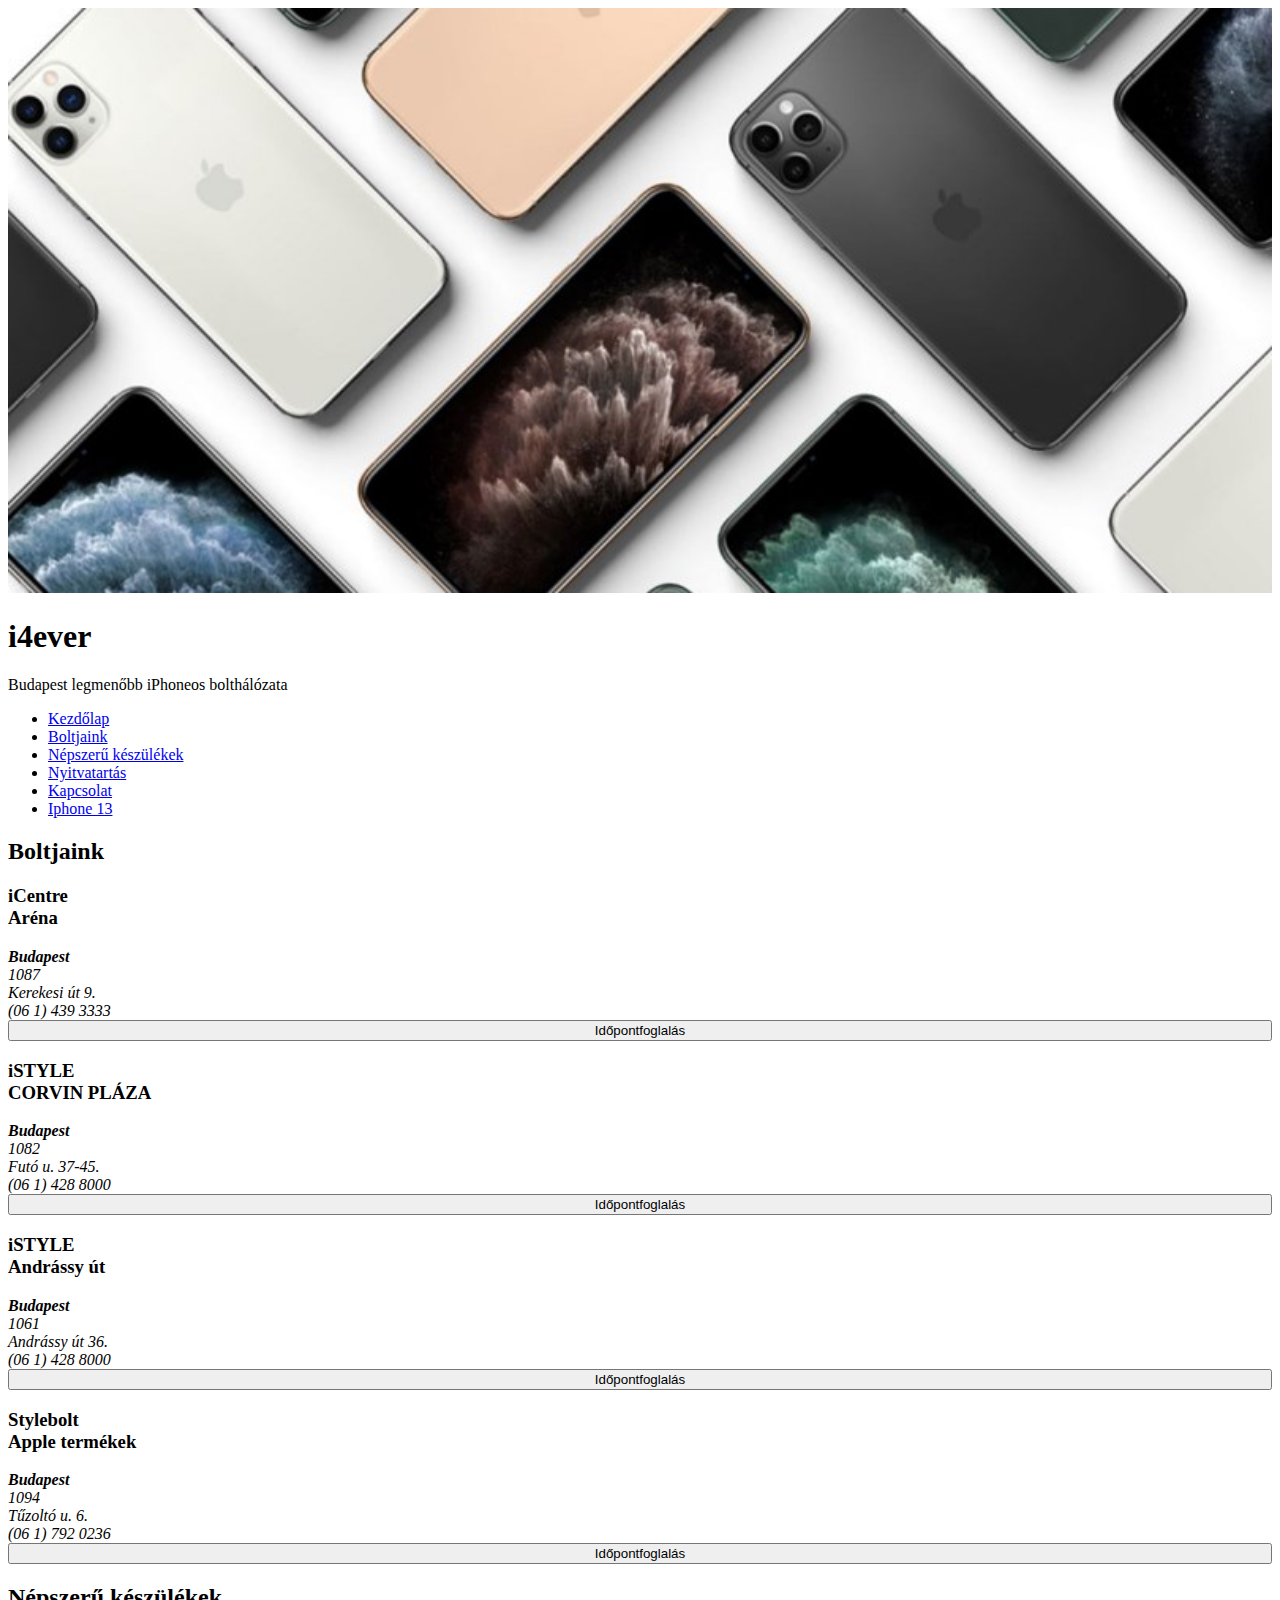
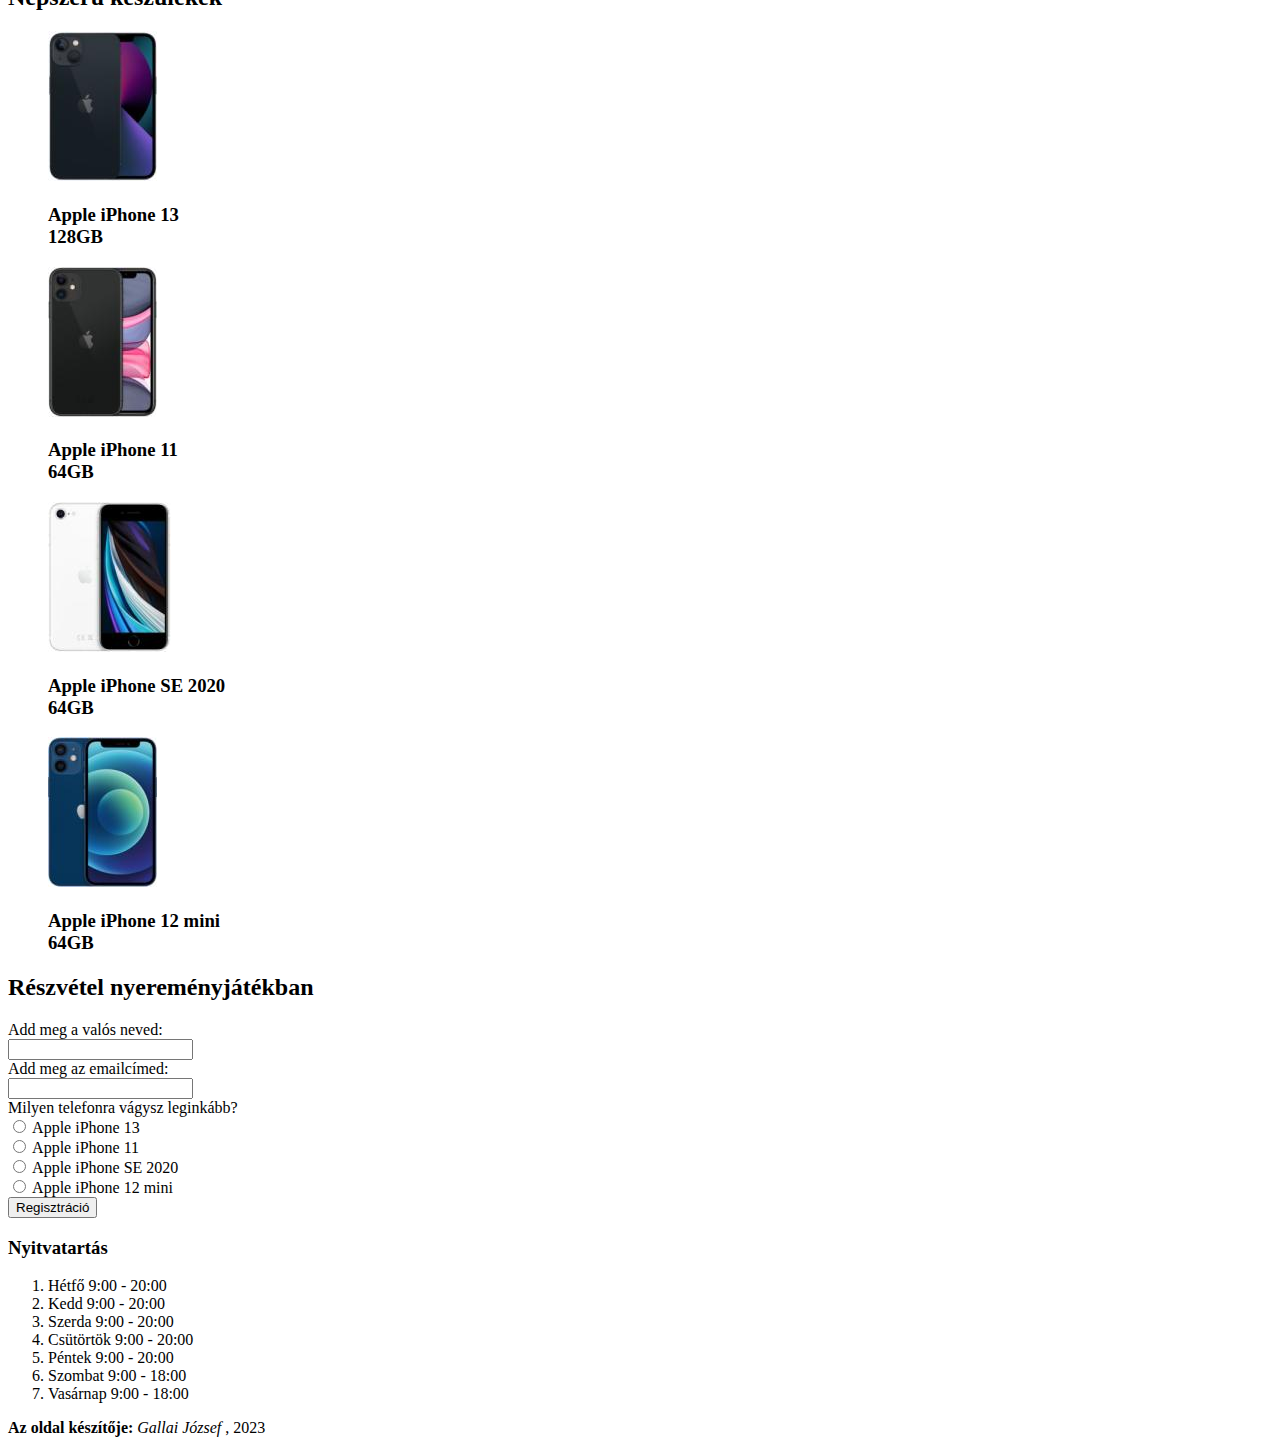
<file: AAV-WEB-Probavizsga-i4ever/forras/index.html>
<!DOCTYPE html>
<html lang="hu">
<head>
	<meta charset="UTF-8">
	<meta name="viewport" content="width=device-width, initial-scale=1.0">
	<title>i4ever | Kezdőlap</title>
	<link href="https://cdn.jsdelivr.net/npm/bootstrap@5.3.2/dist/css/bootstrap.min.css" rel="stylesheet" integrity="sha384-T3c6CoIi6uLrA9TneNEoa7RxnatzjcDSCmG1MXxSR1GAsXEV/Dwwykc2MPK8M2HN" crossorigin="anonymous">
<script src="https://cdn.jsdelivr.net/npm/bootstrap@5.3.2/dist/js/bootstrap.bundle.min.js" integrity="sha384-C6RzsynM9kWDrMNeT87bh95OGNyZPhcTNXj1NW7RuBCsyN/o0jlpcV8Qyq46cDfL" crossorigin="anonymous"></script>
<link rel="stylesheet" href="/AAV-WEB-Probavizsga-i4ever/forras/css/sajat.css">
</head>
<body>
	<header>
		<div class="container" id="kezdolap">
			<div class="row img-fluid"> 
				<img src="/AAV-WEB-Probavizsga-i4ever/forras/kepek/fejleckep.jpg" alt="Iphone" style="width: 100%;">
			</div>
		</div>
		<div class="container">
			<div class="row">
				<div class="col-sm-12">
					<h1 class="text-success">i4ever</h1>
					<p>Budapest legmenőbb iPhoneos bolthálózata</p>
				</div>
			</div>
		</div>
	</header>
	
	<nav class="navbar navbar-expland-lg ">
		<div class="container-fluid">
			<div class="row">
				<ul>
					<li class="nav-item">
						<a class="nav-link" href="index.html">Kezdőlap</a>
					</li>
					<li class="nav-item">
						<a class="nav-link" href="#bolt">Boltjaink</a>
					</li>			
					<li class="nav-item">
						<a class="nav-link" href="#telefonok">Népszerű készülékek</a>
					</li>
					<li class="nav-item">
						<a class="nav-link" href="#open">Nyitvatartás</a>
					</li>			
					<li class="nav-item">
						<a class="nav-link" href="#connect">Kapcsolat</a>
					</li>
					<li class="nav-item">
						<a class="nav-link" href="iphone_13.html">Iphone 13</a>
					</li>
				</ul>
			</div>
		</div>
	</nav>
	
	
	<section>
		<div class="container">
			<div class="row">
				<div class="col-sm-12">
					<h2 class="text-success my-3" id="bolt">Boltjaink</h2>
				</div>				
				<div class="col-sm-6 col-md-3">
					<h3 class="text-primary my-3">iCentre<br />Aréna</h3>
					<address>
						<strong>Budapest</strong><br />
						1087<br />
						Kerekesi út 9.<br />
						(06 1) 439 3333<br />
					</address>
					<button type="button" class="btn btn-outline-primary mb-3 teljes_szeles">Időpontfoglalás</button>
				</div>	
				<div class="col-sm-6 col-md-3">
					<h3 class="text-success my-3">iSTYLE<br />CORVIN PLÁZA</h3>
					<address>
						<strong>Budapest</strong><br />
						1082<br />
						Futó u. 37-45.<br />
						(06 1) 428 8000<br />
					</address>
					<button type="button" class="btn btn-outline-success mb-3 teljes_szeles">Időpontfoglalás</button>
				</div>		
				<div class="col-sm-6 col-md-3">
					<h3 class="text-warning my-3">iSTYLE<br />Andrássy út</h3>
					<address>
						<strong>Budapest</strong><br />
						1061<br />
						 Andrássy út 36.<br />
						(06 1) 428 8000<br />
					</address>
					<button type="button" class="btn btn-outline-warning mb-3 teljes_szeles">Időpontfoglalás</button>
				</div>
				<div class="col-sm-6 col-md-3">
					<h3 class="text-danger my-3">Stylebolt<br />Apple termékek</h3>
					<address>
						<strong>Budapest</strong><br />
						1094<br />
						Tűzoltó u. 6.<br />
						 (06 1) 792 0236<br />
					</address>
					<button type="button" class="btn btn-outline-danger mb-3 teljes_szeles">Időpontfoglalás</button>
				</div>	
			</div>
		</div>
	</section>
	
	<section>
		<div class="container">
			<div class="row">
				<div class="col-sm-12">
					<h2 class="text-success my-3" id="telefonok">Népszerű készülékek</h2>
				</div>			
				<div class="col-sm-3 mb-3">
					<figure>
						<img src="./kepek/001_apple-iphone-13-128gb.jpg" class="img-fluid my-3">
						<figcaption><h3 class="text-success text-center my-3">Apple iPhone 13<br />128GB</h3></figcaption>
					</figure>
				</div>
				<div class="col-sm-3 mb-3">
					<figure>
						<img src="./kepek/002_apple-iphone-11-64gb.jpg" class="img-fluid my-3">
						<figcaption><h3 class="text-success text-center my-3">Apple iPhone 11<br />64GB</h3></figcaption>
					</figure>
				</div>
				<div class="col-sm-3 mb-3">
					<figure>
						<img src="./kepek/003_apple-iphone-se-2020-64gb.jpg" class="img-fluid my-3">
						<figcaption><h3 class="text-success text-center my-3">Apple iPhone SE 2020<br />64GB</h3></figcaption>
					</figure>
				</div>
				<div class="col-sm-3 mb-3">
					<figure>
						<img src="./kepek/004_apple-iphone-12-mini-64gb.jpg" class="img-fluid my-3">
						<figcaption><h3 class="text-success text-center my-3">Apple iPhone 12 mini<br />64GB</h3></figcaption>
					</figure>
				</div>
			</div>
		</div>
	</section>
	
	<section>
		<div class="container">
			<div class="row">
				<div class="col-sm-6">
					<h2 class="text-success my-3">Részvétel nyereményjátékban</h2>
					<label for="emailcim" class="form-label">Add meg a valós neved:</label><br />
					<input type="email" id="emailcim" name="emailcim" class="form-control"><br />
					<label for="neved" class="form-label">Add meg az emailcímed:</label><br />
					<input type="email" id="neved" name="neved" class="form-control"><br />
					<label for="tipus">Milyen telefonra vágysz leginkább?</label><br />
					<label class="form-check-label">
						<input type="radio" name="hirlevel" value="apple_iphone_13" class="form-check-input">
						Apple iPhone 13
					</label><br />
					<label class="form-check-label">
						<input type="radio" name="hirlevel" value="apple_iphone_11" class="form-check-input">
						Apple iPhone 11
					</label><br />
					<label class="mb-3"class="form-check-label">
						<input  type="radio" name="hirlevel" value="apple_iphone_se_2020" class="form-check-input">
						Apple iPhone SE 2020
					</label><br />
					<label class="mb-3" class="form-check-label">
						<input  type="radio" name="hirlevel" value="apple_iphone_12_mini" class="form-check-input">
						Apple iPhone 12 mini
					</label><br />				
					<input class="mb-3 btn btn-outline-success" type="submit" class="mb-3" value="Regisztráció">
				</div>	
			</div>
		</div>
	</section>
	<section class="container">
		<div class="row">
			<div class="col-sm-6">
				<h3 class="text-success my-3" id="open">Nyitvatartás</h3>
				<ol class="list-group">
					<li class="list-group-item list-group-item-success">Hétfő 9:00 - 20:00</li>
					<li class="list-group-item list-group-item-success">Kedd 9:00 - 20:00</li>
					<li class="list-group-item list-group-item-success">Szerda 9:00 - 20:00</li>
					<li class="list-group-item list-group-item-success">Csütörtök 9:00 - 20:00</li>
					<li class="list-group-item list-group-item-success">Péntek 9:00 - 20:00</li>
					<li class="list-group-item list-group-item-warning">Szombat 9:00 - 18:00</li>
					<li class="list-group-item list-group-item-danger">Vasárnap 9:00 - 18:00</li>
				</ol>				
			</div>
		</div>
	</section>
	
	<footer>
		<div class="container">
			<div class="row">
				<div class="col-sm-12" id="connect">
					<p><b>Az oldal készítője:</b><i> Gallai József</i> , 2023</p>
				</div>
			</div>
		</div>
	</footer>
</body>
</html>
</file>
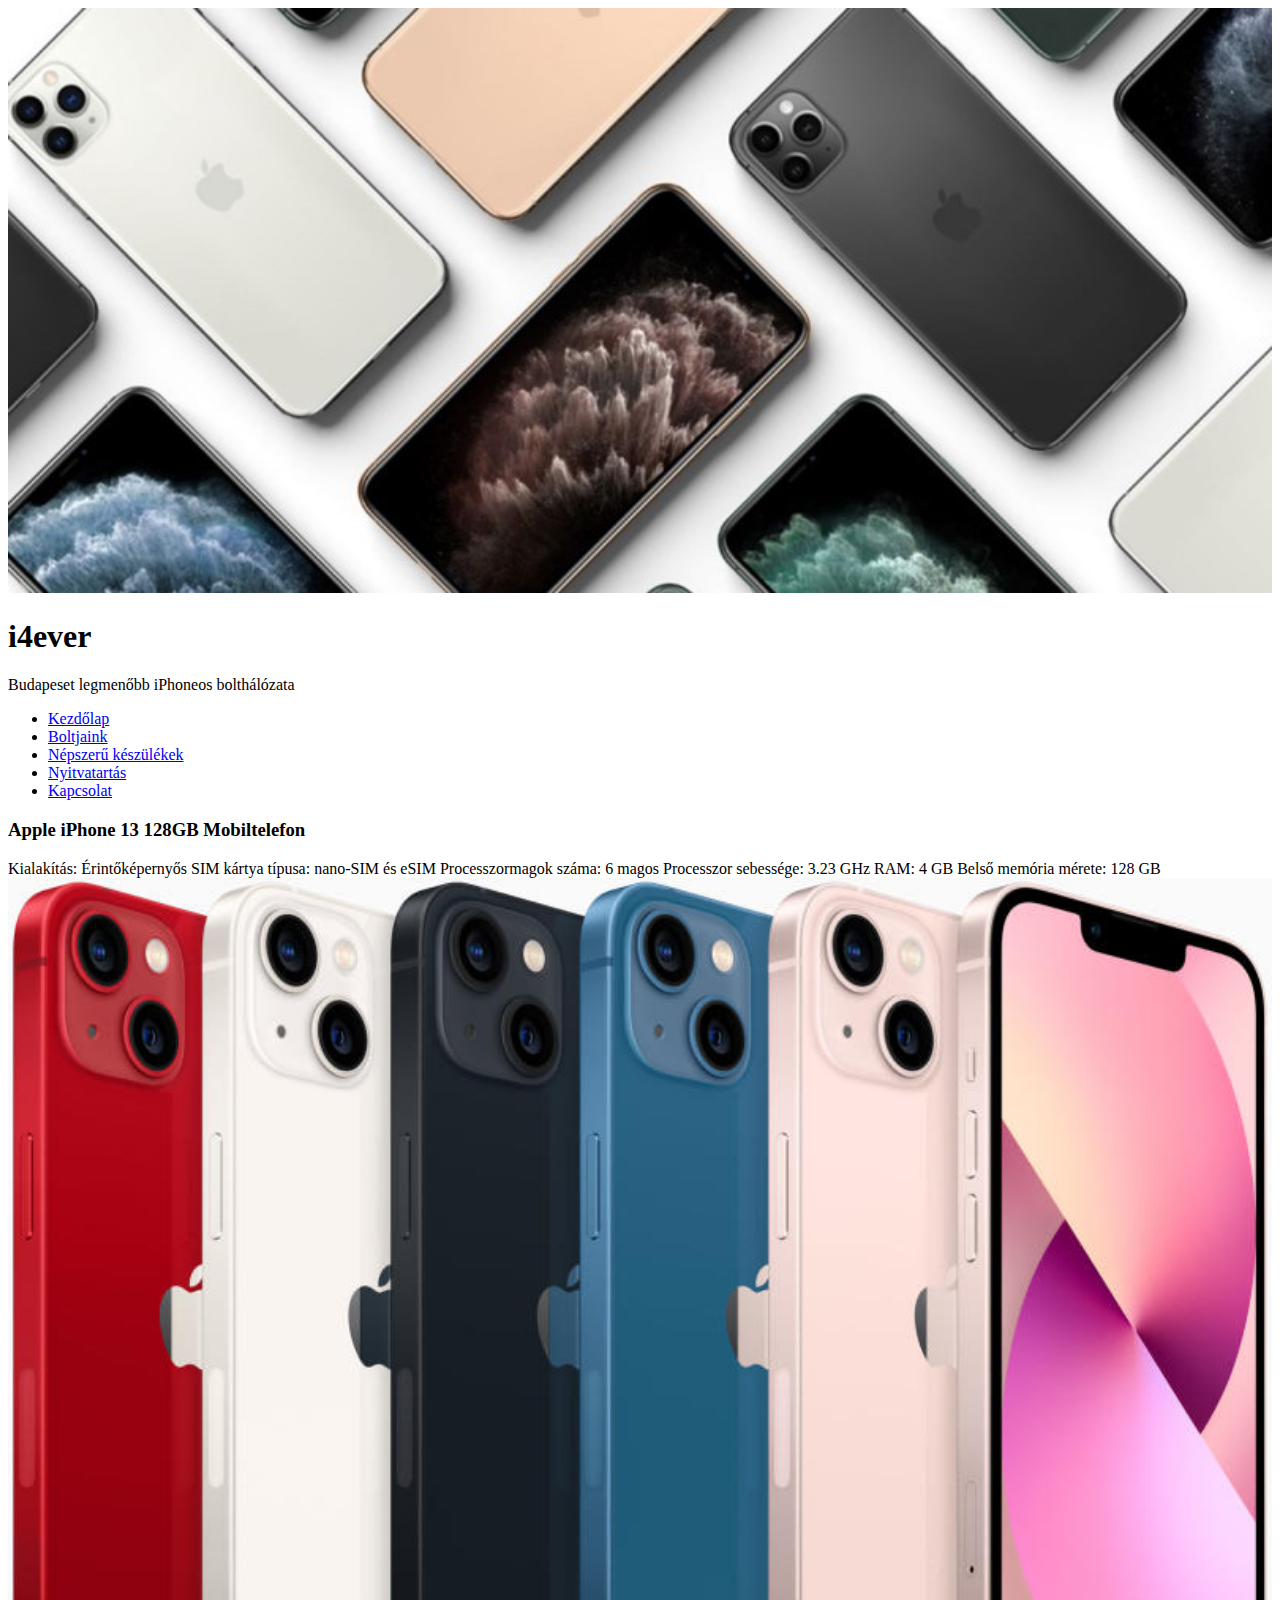
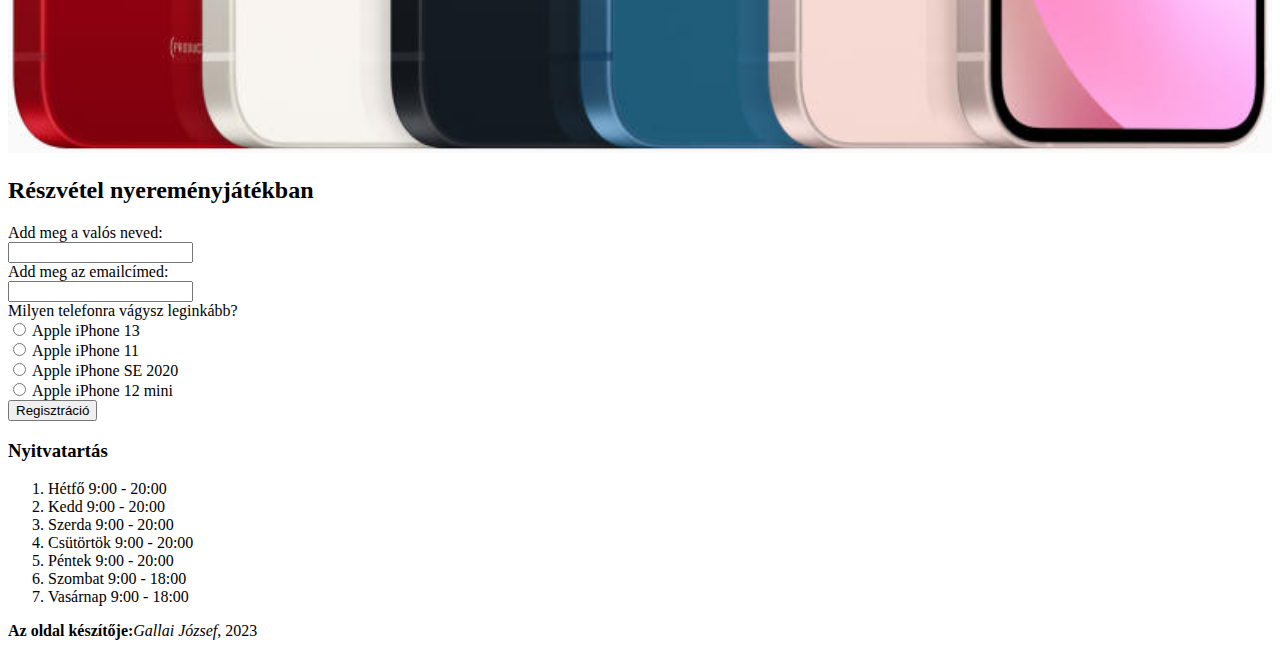
<file: AAV-WEB-Probavizsga-i4ever/forras/iphone_13.html>
<!DOCTYPE html>
<html lang="hu">
<head>
	<meta charset="UTF-8">
	<meta name="viewport" content="width=device-width, initial-scale=1.0">
	<title>i4ever | iPhone 13</title>
	<link href="https://cdn.jsdelivr.net/npm/bootstrap@5.3.2/dist/css/bootstrap.min.css" rel="stylesheet" integrity="sha384-T3c6CoIi6uLrA9TneNEoa7RxnatzjcDSCmG1MXxSR1GAsXEV/Dwwykc2MPK8M2HN" crossorigin="anonymous">
<script src="https://cdn.jsdelivr.net/npm/bootstrap@5.3.2/dist/js/bootstrap.bundle.min.js" integrity="sha384-C6RzsynM9kWDrMNeT87bh95OGNyZPhcTNXj1NW7RuBCsyN/o0jlpcV8Qyq46cDfL" crossorigin="anonymous"></script>
<link rel="stylesheet" href="/AAV-WEB-Probavizsga-i4ever/forras/css/sajat.css">
</head>
<body>
	<header>
		<div class="container" id="kezdolap">
			<div class="row img-fluid"> 
				<img src="/AAV-WEB-Probavizsga-i4ever/forras/kepek/fejleckep.jpg" alt="Iphone" style="width: 100%;">
			</div>
		</div>
		<div class="container">
			<div class="row">
				<div class="col-sm-12">
					<h1 class="text-success">i4ever</h1>
					<p>Budapeset legmenőbb iPhoneos bolthálózata</p>
				</div>
			</div>
		</div>
	</header>
	
	<nav>
		<div class="container">
			<div class="nav row">
				<ul>
					<li class="nav-item">
						<a class="nav-link" href="index.html">Kezdőlap</a>
					</li>
					<li class="nav-item">
						<a class="nav-link" href="#bolt">Boltjaink</a>
					</li>			
					<li class="nav-item">
						<a class="nav-link" href="#telefonok">Népszerű készülékek</a>
					</li>
					<li class="nav-item">
						<a class="nav-link" href="#open">Nyitvatartás</a>
					</li>			
					<li class="nav-item">
						<a class="nav-link" href="#connect">Kapcsolat</a>
					</li>
				</ul>
			</div>
		</div>
	</nav>
	
	<section>
		<div class="container">
			<div class="row">
				<div class="col-sm-12">
					<h3 class="text-success my-3">Apple iPhone 13 128GB Mobiltelefon</h3>
				</div>			
				<div class="col-sm-6">
					Kialakítás:
					Érintőképernyős
					SIM kártya típusa:
					nano-SIM és eSIM
					Processzormagok száma:
					6 magos
					Processzor sebessége:
					3.23 GHz
					RAM:
					4 GB
					Belső memória mérete:
					128 GB
				</div>	
				<div class="col-sm-6">
					<img src="./kepek/legujabb_apple-iphone-13-128gb.jpg" class="img-fluid my-3" style="width: 100%">
				</div>			
			</div>
		</div>
	</section>
	
	<section>
		<div class="container">
			<div class="row">
				<div class="col-sm-6">
					<h2 class="text-success my-3">Részvétel nyereményjátékban</h2>
					<label for="emailcim" class="form-label">Add meg a valós neved:</label><br />
					<input type="email" id="emailcim" name="emailcim" class="form-control"><br />
					<label for="neved" class="form-label">Add meg az emailcímed:</label><br />
					<input type="email" id="neved" name="neved" class="form-control"><br />
					<label for="tipus">Milyen telefonra vágysz leginkább?</label><br />
					<label class="form-check-label">
						<input type="radio" name="hirlevel" value="apple_iphone_13" class="form-check-input">
						Apple iPhone 13
					</label><br />
					<label class="form-check-label">
						<input type="radio" name="hirlevel" value="apple_iphone_11" class="form-check-input">
						Apple iPhone 11
					</label><br />
					<label class="mb-3"class="form-check-label">
						<input  type="radio" name="hirlevel" value="apple_iphone_se_2020" class="form-check-input">
						Apple iPhone SE 2020
					</label><br />
					<label class="mb-3" class="form-check-label">
						<input  type="radio" name="hirlevel" value="apple_iphone_12_mini" class="form-check-input">
						Apple iPhone 12 mini
					</label><br />				
					<input class="mb-3 btn btn-outline-success" type="submit" class="mb-3" value="Regisztráció">
				</div>	
			</div>
		</div>
	</section>
	<section class="container">
		<div class="row">
			<div class="col-sm-6">
				<h3 class="text-success my-3" id="open">Nyitvatartás</h3>
				<ol class="list-group">
					<li class="list-group-item list-group-item-success">Hétfő 9:00 - 20:00</li>
					<li class="list-group-item list-group-item-success">Kedd 9:00 - 20:00</li>
					<li class="list-group-item list-group-item-success">Szerda 9:00 - 20:00</li>
					<li class="list-group-item list-group-item-success">Csütörtök 9:00 - 20:00</li>
					<li class="list-group-item list-group-item-success">Péntek 9:00 - 20:00</li>
					<li class="list-group-item list-group-item-warning">Szombat 9:00 - 18:00</li>
					<li class="list-group-item list-group-item-danger">Vasárnap 9:00 - 18:00</li>
				</ol>				
			</div>
		</div>
	</section>		
	
	<footer>
		<div class="container">
			<div class="row">
				<div class="col-sm-12">
					<p><b>Az oldal készítője:</b><i>Gallai József</i>, 2023</p>
				</div>
			</div>
		</div>
	</footer>
</body>
</html>
</file>
<file: AAV-WEB-Probavizsga-i4ever/forras/css/sajat.css>
html {
    overflow: -moz-scrollbars-vertical; 
    overflow-y: scroll;
}

.row, .jumbotron{
	background-color: rgba(255,255,255,0.6);			
	margin-bottom: 15px;
	border-radius: 0px;
}

/* Innen kezd a stíluslap beállításait! */


.teljes_szeles {
	width: 100%;
}
</file>
